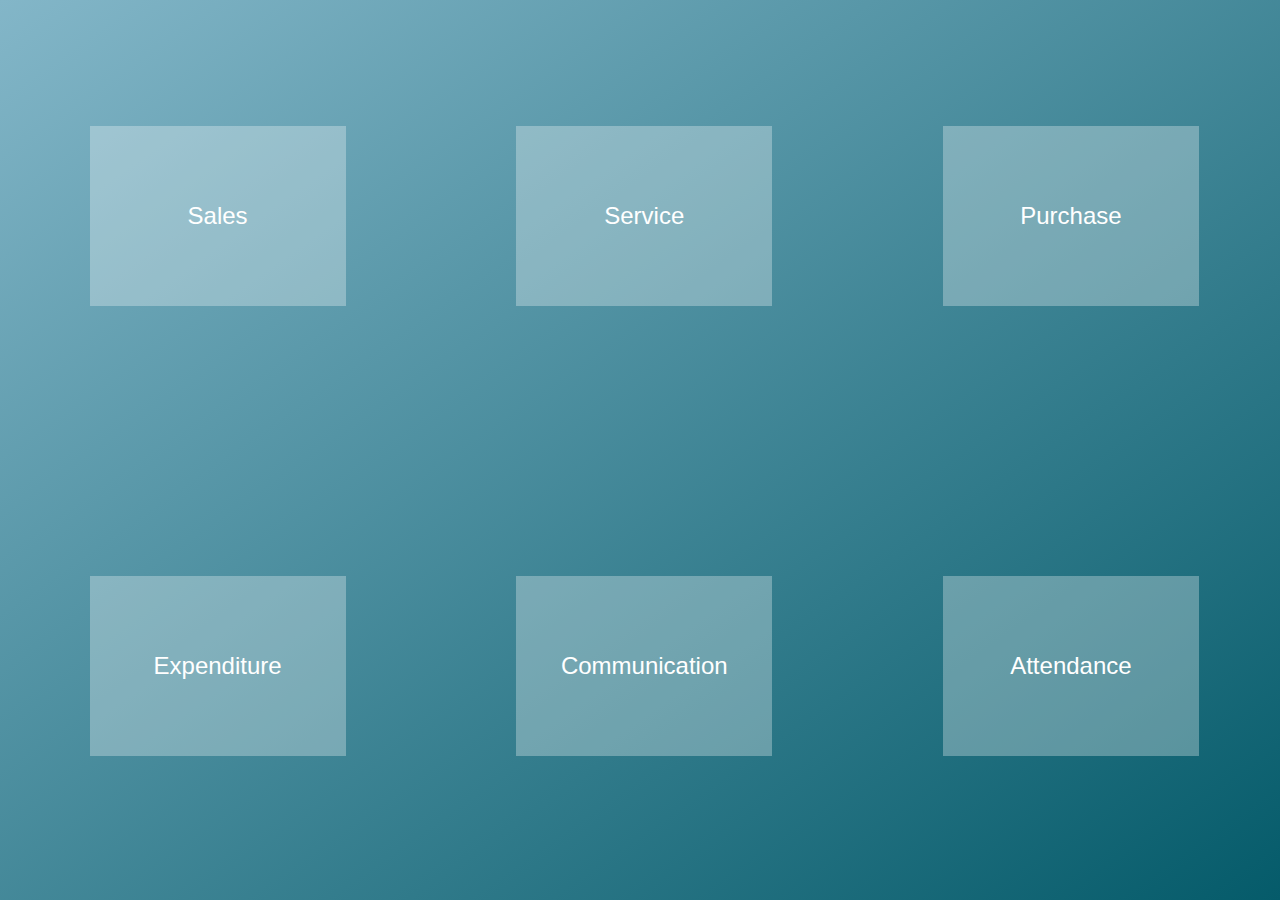
<file: index.html>
<!DOCTYPE html>
<html>

    <head>
        <title>Glass Dashboard</title>
        <link rel="stylesheet" href="style.css">
    </head>

    <body>
        <div class="page">
            <div class="container">
                <button class="glass-button"><a href="index1.html">Sales</a></button>
                <button class="glass-button"><a href="index2.html">Service</a></button>
                <button class="glass-button"><a href="index3.html">Purchase</a></button>
                <button class="glass-button"><a href="index4.html">Expenditure</a></button>
                <button class="glass-button"><a href="index5.html">Communication</a></button>
                <button class="glass-button"><a href="index6.html">Attendance</a></button>
            </div>
        </div>
    </body>

</html>
</file>
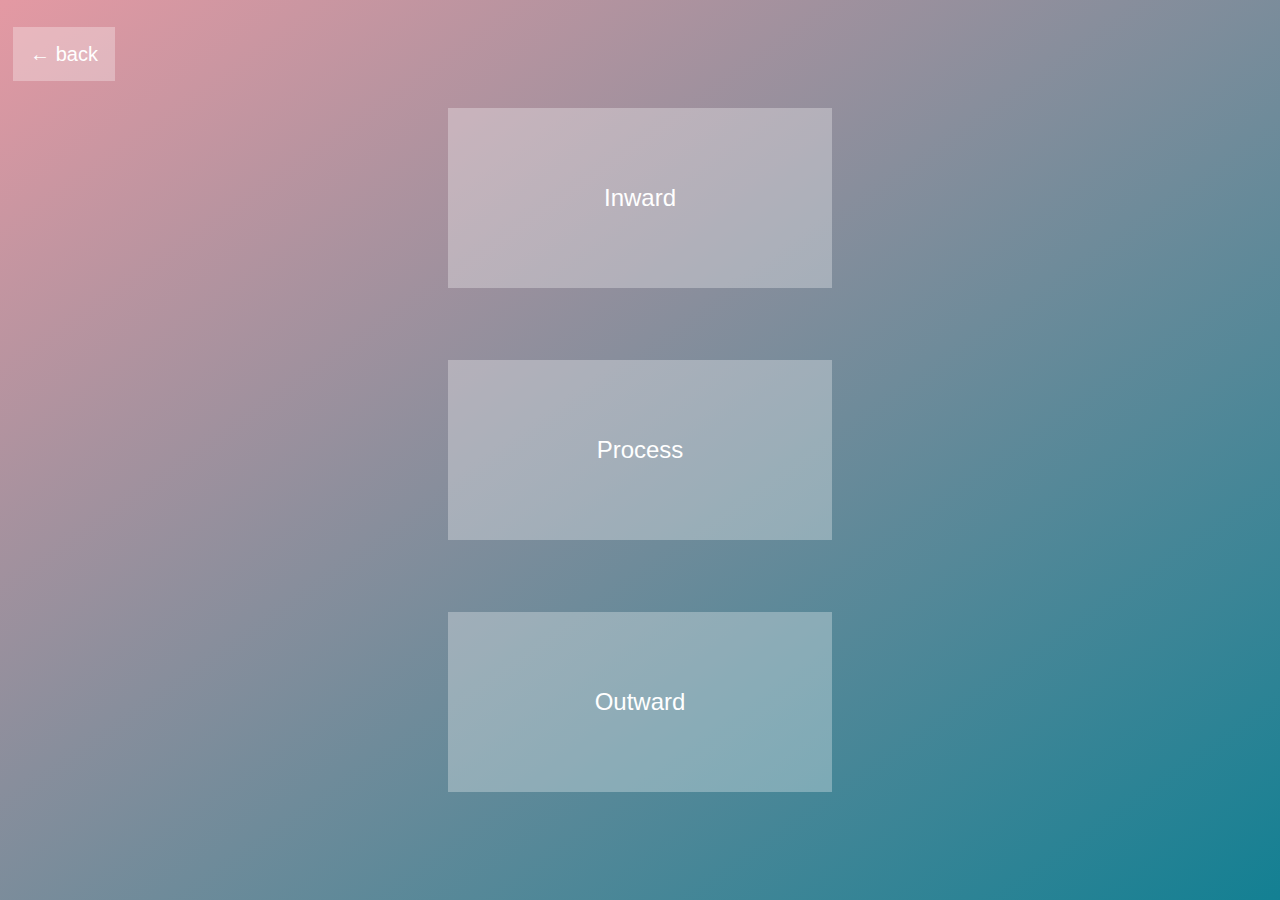
<file: index1.html>
<!DOCTYPE html>
<html>

    <head>
        <title>Glass Dashboard</title>
        <link rel="stylesheet" href="style1.css">
    </head>

    <body>
        <div class="page">
            <div class="container">
                <button class="glass-button"><a target="_blank" href="https://forms.gle/oe1Fq9HLUDCaa2Ra7">Inward</a></button>
                <button class="glass-button"><a target="_blank" href="https://forms.gle/AnT5fG4NhqiihYik9">Process</a></button>
                <button class="glass-button"><a target="_blank" href="https://forms.gle/mkbyykxnZsEmXiJ58">Outward</a></button>
                <button class="glass-back-button"><span>&#8592;</span><a href="index.html">  back</a></button>
            </div>
        </div>
    </body>

</html>
</file>
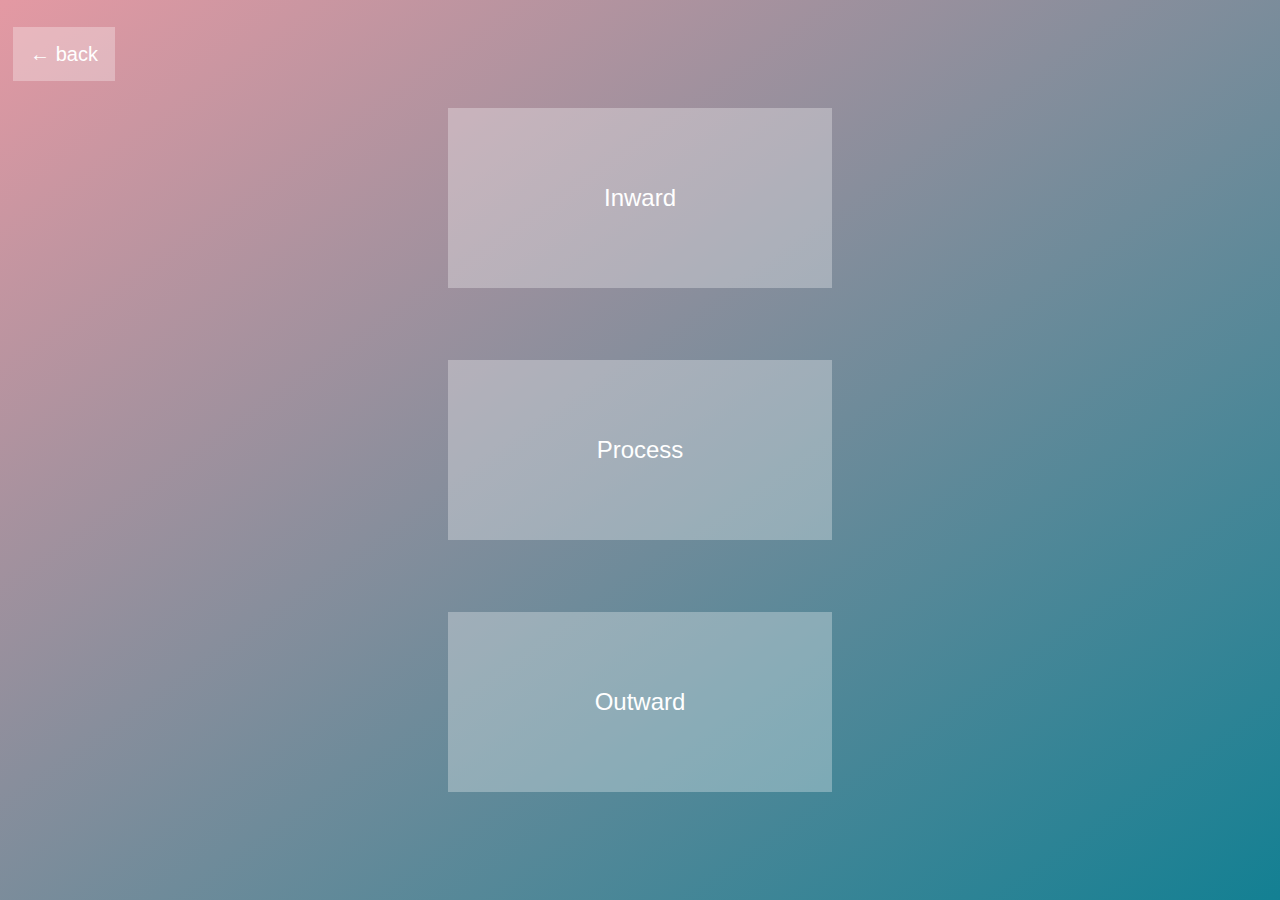
<file: index2.html>
<!DOCTYPE html>
<html>

    <head>
        <title>Glass Dashboard</title>
        <link rel="stylesheet" href="style2.css">
    </head>

    <body>
        <div class="page">
            <div class="container">
                <button class="glass-button"><a target="_blank" href="https://forms.gle/ATeYvBD3X9wrLgVu7">Inward</a></button>
                <button class="glass-button"><a target="_blank" href="https://forms.gle/sTE6tFQZk88BymqZ9">Process</a></button>
                <button class="glass-button"><a target="_blank" href="https://forms.gle/zPD3EyzqRydsPPkV6">Outward</a></button>
                <button class="glass-back-button"><span>&#8592;</span><a href="index.html"> back</a></button>
            </div>
        </div>
    </body>

</html>
</file>
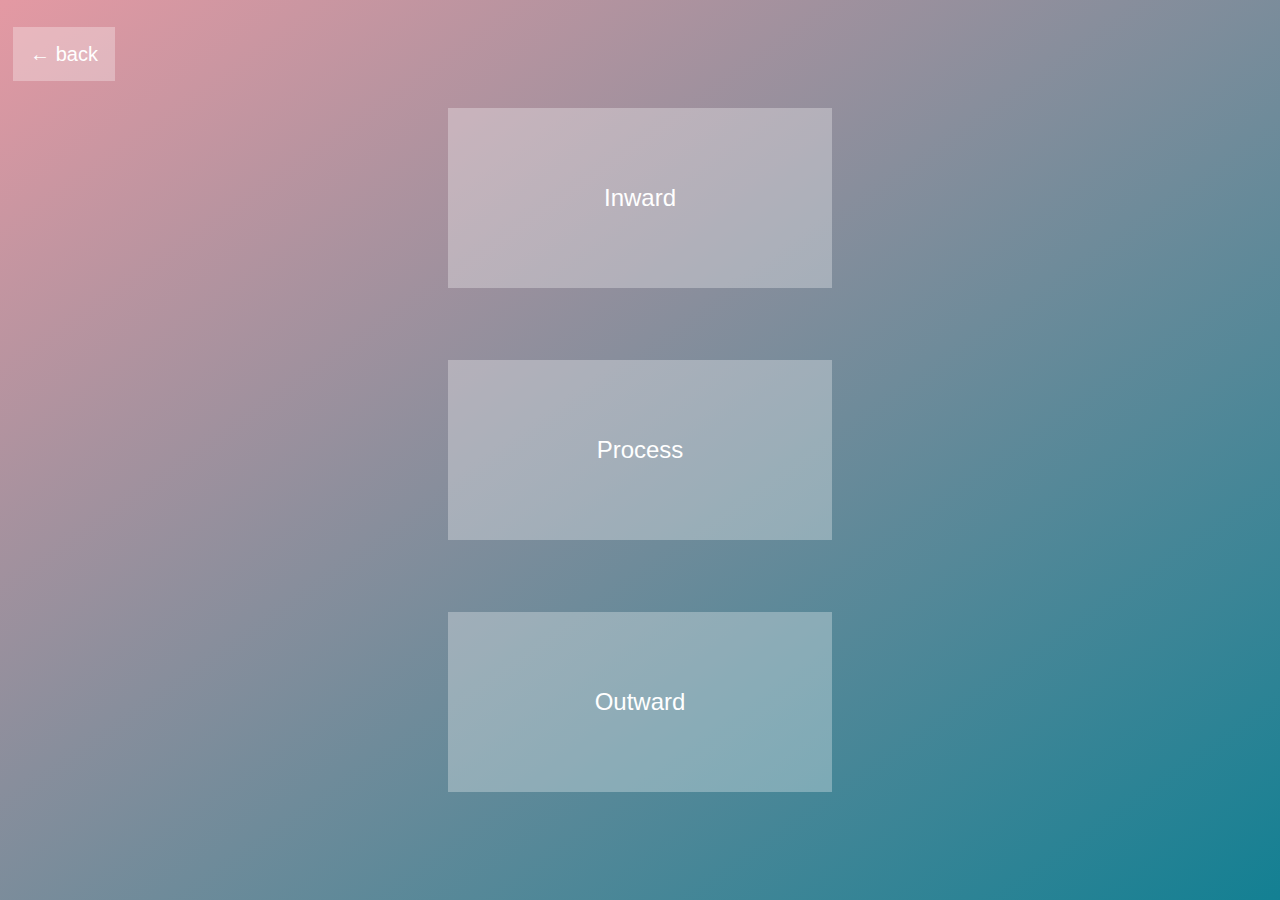
<file: index3.html>
<!DOCTYPE html>
<html>

    <head>
        <title>Glass Dashboard</title>
        <link rel="stylesheet" href="style3.css">
    </head>

    <body>
        <div class="page">
            <div class="container">
                                <button class="glass-button"><a target="_blank" href="">Inward</a></button>
                                <button class="glass-button"><a target="_blank" href="">Process</a></button>
                                <button class="glass-button"><a target="_blank" href="">Outward</a></button>
                <button class="glass-back-button"><span>&#8592;</span><a href="index.html"> back</a></button>
            </div>
        </div>
    </body>

</html>
</file>
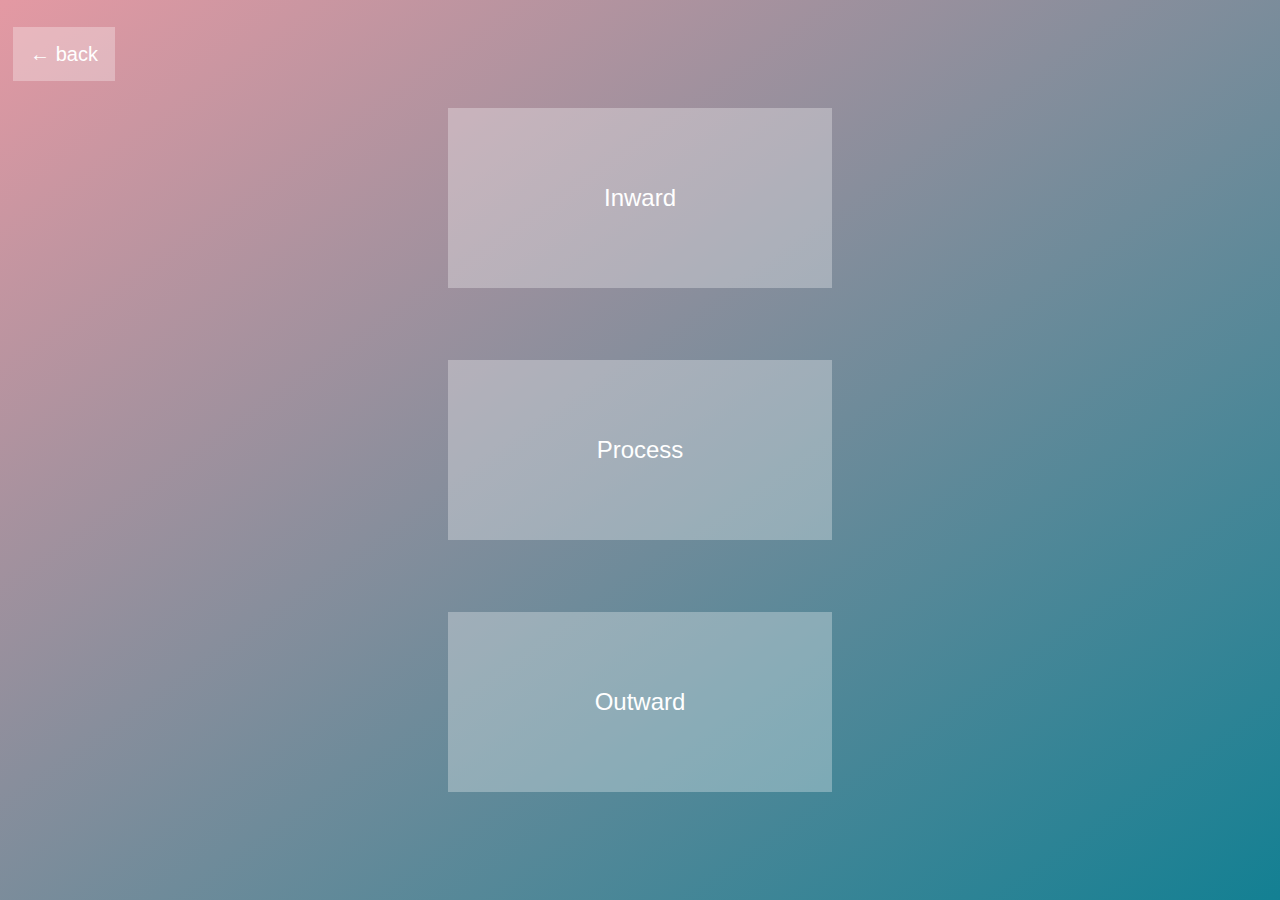
<file: index4.html>
<!DOCTYPE html>
<html>

    <head>
        <title>Glass Dashboard</title>
        <link rel="stylesheet" href="style4.css">
    </head>

    <body>
        <div class="page">
            <div class="container">
                                <button class="glass-button"><a target="_blank" href="">Inward</a></button>
                                <button class="glass-button"><a target="_blank" href="">Process</a></button>
                                <button class="glass-button"><a target="_blank" href="">Outward</a></button>
                <button class="glass-back-button"><span>&#8592;</span><a href="index.html"> back</a></button>
            </div>
        </div>
    </body>

</html>
</file>
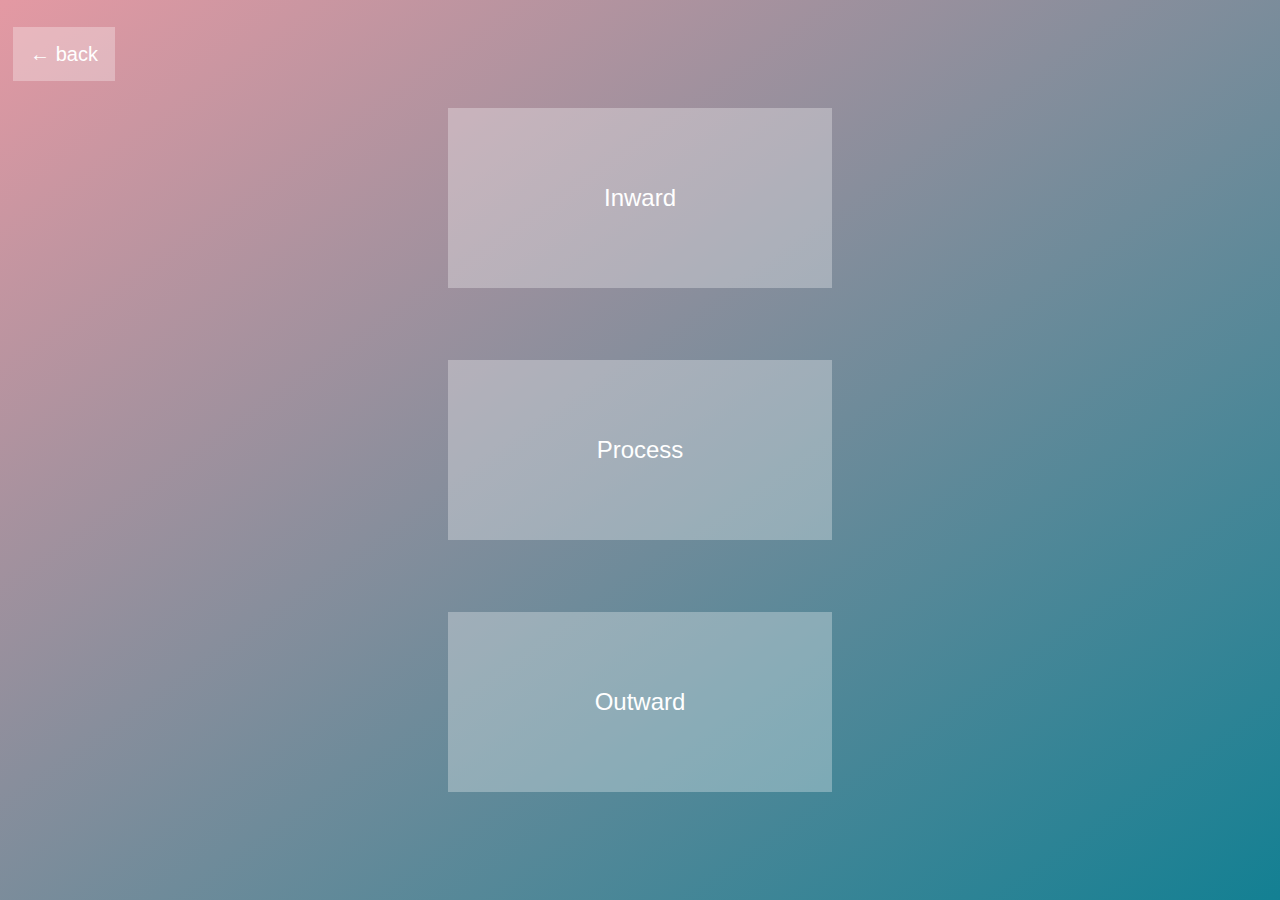
<file: index5.html>
<!DOCTYPE html>
<html>

    <head>
        <title>Glass Dashboard</title>
        <link rel="stylesheet" href="style5.css">
    </head>

    <body>
        <div class="page">
            <div class="container">
                                <button class="glass-button"><a target="_blank" href="">Inward</a></button>
                                <button class="glass-button"><a target="_blank" href="">Process</a></button>
                                <button class="glass-button"><a target="_blank" href="">Outward</a></button>
                <button class="glass-back-button"><span>&#8592;</span><a href="index.html"> back</a></button>
            </div>
        </div>
    </body>

</html>
</file>
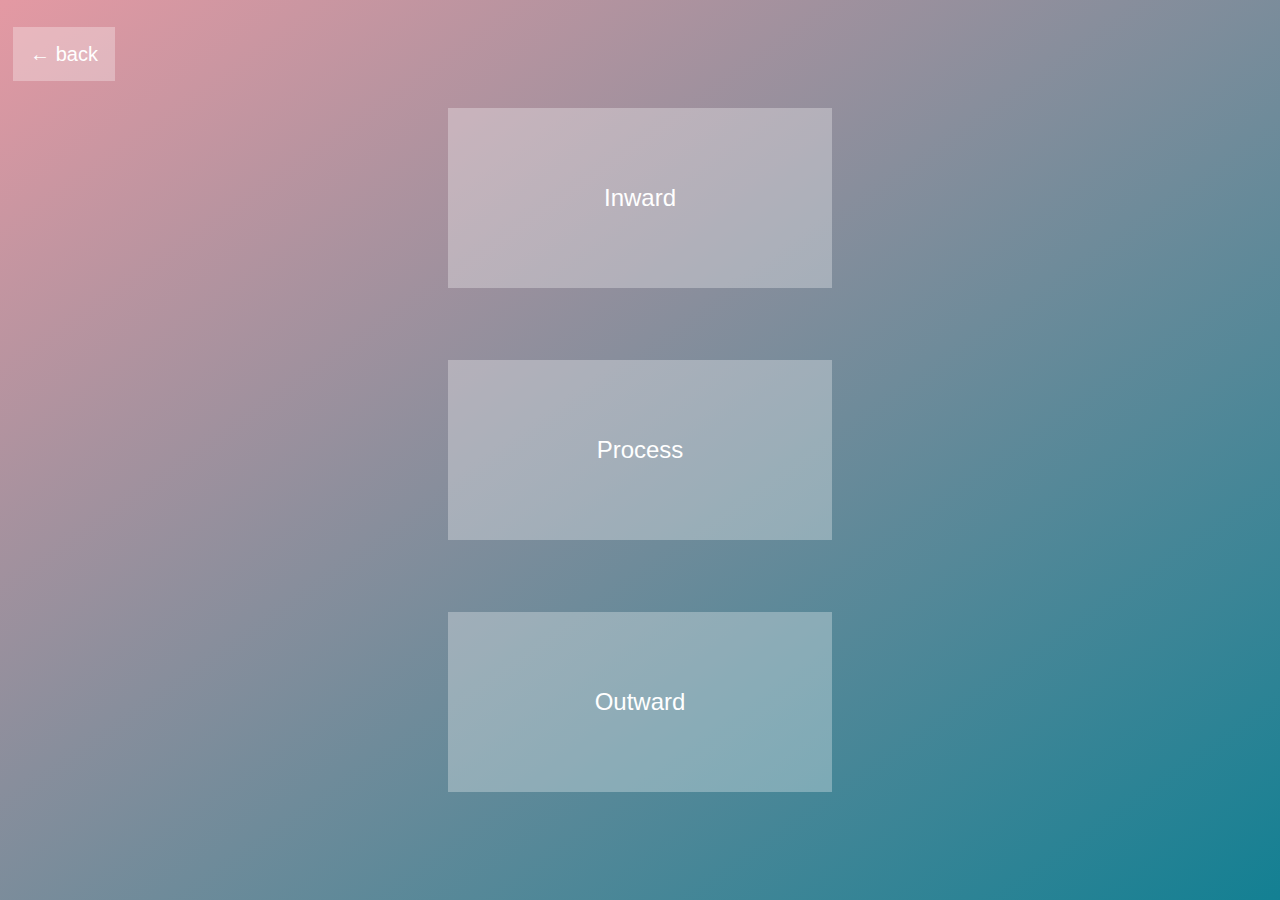
<file: index6.html>
<!DOCTYPE html>
<html>

    <head>
        <title>Glass Dashboard</title>
        <link rel="stylesheet" href="style6.css">
    </head>

    <body>
        <div class="page">
            <div class="container">
                                <button class="glass-button"><a target="_blank" href="">Inward</a></button>
                                <button class="glass-button"><a target="_blank" href="">Process</a></button>
                                <button class="glass-button"><a target="_blank" href="">Outward</a></button>
                <button class="glass-back-button"><span>&#8592;</span><a href="index.html"> back</a></button>
            </div>
        </div>
    </body>

</html>
</file>
<file: style.css>
*{
    margin: 0;
    padding: 0;
    border: 0;
    overflow: hidden;
}

.page{
      height: 100vh;
      width: 100vw;
      background: linear-gradient(to bottom right, #83b6c8, #055b6a);
      position: relative;
}

.container {
  height: 100vh;
  width: 100vw;
  position: absolute;
  top: 14vh;
  left: 7vw;
  display: grid;
  grid-template-columns: repeat(3, 1fr);
  grid-template-rows: repeat(2, 1fr);
}

.glass-button {
  background: rgba(255, 255, 255, 0.3);
  border: none;
  color: #fff;
  cursor: pointer;
  font-size: 24px;
  outline: none;
  transition: all 0.3s ease;
  width: 60%;
  height: 40%;
}

.glass-button:hover {
  background: rgba(255, 255, 255, 0.5);
  transform: translateY(-5px);
}

a {
  color: #fff;
  text-decoration: none;
}
</file>
<file: style1.css>
*{
    margin: 0;
    padding: 0;
    border: 0;
}

.page{
      height: 100vh;
      width: 100vw;
      background: linear-gradient(to bottom right, #e499a3, #138093);
      position: relative;
}

.container {
  position: relative;
  height: 100vh;
  width: 100vw;
  display: flex;
  justify-content: center;
  align-items: center;
  flex-direction: column ;
  gap: 8vh;
}

.glass-button {
  background: rgba(255, 255, 255, 0.3);
  border: none;
  color: #fff;
  cursor: pointer;
  font-size: 24px;
  outline: none;
  transition: all 0.3s ease;
  width: 30%;
  height: 20%;
}

.glass-button:hover {
  background: rgba(255, 255, 255, 0.5);
  transform: translateY(-5px);
}

.glass-back-button {
  height: 6vh;
  width: 8vw;
  position: absolute;
  top: 3vh;
  left: 1vw;
  background: rgba(255, 255, 255, 0.3);
  border: none;
  color: #fff;
  cursor: pointer;
  font-size: 20px;
  outline: none;
  transition: all 0.3s ease;
}

.glass-back-button:hover {
  background-color: rgba(255, 255, 255, 0.5);
  transform: translateY(-5px);
}

a {
  color: #fff;
  text-decoration: none;
}
</file>
<file: style2.css>
*{
    margin: 0;
    padding: 0;
    border: 0;
}

.page{
      height: 100vh;
      width: 100vw;
      background: linear-gradient(to bottom right, #e499a3, #138093);
      position: relative;
}

.container {
  position: relative;
  height: 100vh;
  width: 100vw;
  display: flex;
  justify-content: center;
  align-items: center;
  flex-direction: column ;
  gap: 8vh;
}

.glass-button {
  background: rgba(255, 255, 255, 0.3);
  border: none;
  color: #fff;
  cursor: pointer;
  font-size: 24px;
  outline: none;
  transition: all 0.3s ease;
  width: 30%;
  height: 20%;
}

.glass-button:hover {
  background: rgba(255, 255, 255, 0.5);
  transform: translateY(-5px);
}

.glass-back-button {
  height: 6vh;
  width: 8vw;
  position: absolute;
  top: 3vh;
  left: 1vw;
  background: rgba(255, 255, 255, 0.3);
  border: none;
  color: #fff;
  cursor: pointer;
  font-size: 20px;
  outline: none;
  transition: all 0.3s ease;
}

.glass-back-button:hover {
  background-color: rgba(255, 255, 255, 0.5);
  transform: translateY(-5px);
}

a {
  color: #fff;
  text-decoration: none;
}
</file>
<file: style3.css>
*{
    margin: 0;
    padding: 0;
    border: 0;
}

.page{
      height: 100vh;
      width: 100vw;
      background: linear-gradient(to bottom right, #e499a3, #138093);
      position: relative;
}

.container {
  position: relative;
  height: 100vh;
  width: 100vw;
  display: flex;
  justify-content: center;
  align-items: center;
  flex-direction: column ;
  gap: 8vh;
}

.glass-button {
  background: rgba(255, 255, 255, 0.3);
  border: none;
  color: #fff;
  cursor: pointer;
  font-size: 24px;
  outline: none;
  transition: all 0.3s ease;
  width: 30%;
  height: 20%;
}

.glass-button:hover {
  background: rgba(255, 255, 255, 0.5);
  transform: translateY(-5px);
}

.glass-back-button {
  height: 6vh;
  width: 8vw;
  position: absolute;
  top: 3vh;
  left: 1vw;
  background: rgba(255, 255, 255, 0.3);
  border: none;
  color: #fff;
  cursor: pointer;
  font-size: 20px;
  outline: none;
  transition: all 0.3s ease;
}

.glass-back-button:hover {
  background-color: rgba(255, 255, 255, 0.5);
  transform: translateY(-5px);
}

a {
  color: #fff;
  text-decoration: none;
}
</file>
<file: style4.css>
*{
    margin: 0;
    padding: 0;
    border: 0;
}

.page{
      height: 100vh;
      width: 100vw;
      background: linear-gradient(to bottom right, #e499a3, #138093);
      position: relative;
}

.container {
  position: relative;
  height: 100vh;
  width: 100vw;
  display: flex;
  justify-content: center;
  align-items: center;
  flex-direction: column ;
  gap: 8vh;
}

.glass-button {
  background: rgba(255, 255, 255, 0.3);
  border: none;
  color: #fff;
  cursor: pointer;
  font-size: 24px;
  outline: none;
  transition: all 0.3s ease;
  width: 30%;
  height: 20%;
}

.glass-button:hover {
  background: rgba(255, 255, 255, 0.5);
  transform: translateY(-5px);
}

.glass-back-button {
  height: 6vh;
  width: 8vw;
  position: absolute;
  top: 3vh;
  left: 1vw;
  background: rgba(255, 255, 255, 0.3);
  border: none;
  color: #fff;
  cursor: pointer;
  font-size: 20px;
  outline: none;
  transition: all 0.3s ease;
}

.glass-back-button:hover {
  background-color: rgba(255, 255, 255, 0.5);
  transform: translateY(-5px);
}

a {
  color: #fff;
  text-decoration: none;
}
</file>
<file: style5.css>
*{
    margin: 0;
    padding: 0;
    border: 0;
}

.page{
      height: 100vh;
      width: 100vw;
      background: linear-gradient(to bottom right, #e499a3, #138093);
      position: relative;
}

.container {
  position: relative;
  height: 100vh;
  width: 100vw;
  display: flex;
  justify-content: center;
  align-items: center;
  flex-direction: column ;
  gap: 8vh;
}

.glass-button {
  background: rgba(255, 255, 255, 0.3);
  border: none;
  color: #fff;
  cursor: pointer;
  font-size: 24px;
  outline: none;
  transition: all 0.3s ease;
  width: 30%;
  height: 20%;
}

.glass-button:hover {
  background: rgba(255, 255, 255, 0.5);
  transform: translateY(-5px);
}

.glass-back-button {
  height: 6vh;
  width: 8vw;
  position: absolute;
  top: 3vh;
  left: 1vw;
  background: rgba(255, 255, 255, 0.3);
  border: none;
  color: #fff;
  cursor: pointer;
  font-size: 20px;
  outline: none;
  transition: all 0.3s ease;
}

.glass-back-button:hover {
  background-color: rgba(255, 255, 255, 0.5);
  transform: translateY(-5px);
}

a {
  color: #fff;
  text-decoration: none;
}
</file>
<file: style6.css>
*{
    margin: 0;
    padding: 0;
    border: 0;
}

.page{
      height: 100vh;
      width: 100vw;
      background: linear-gradient(to bottom right, #e499a3, #138093);
      position: relative;
}

.container {
  position: relative;
  height: 100vh;
  width: 100vw;
  display: flex;
  justify-content: center;
  align-items: center;
  flex-direction: column ;
  gap: 8vh;
}

.glass-button {
  background: rgba(255, 255, 255, 0.3);
  border: none;
  color: #fff;
  cursor: pointer;
  font-size: 24px;
  outline: none;
  transition: all 0.3s ease;
  width: 30%;
  height: 20%;
}

.glass-button:hover {
  background: rgba(255, 255, 255, 0.5);
  transform: translateY(-5px);
}

.glass-back-button {
  height: 6vh;
  width: 8vw;
  position: absolute;
  top: 3vh;
  left: 1vw;
  background: rgba(255, 255, 255, 0.3);
  border: none;
  color: #fff;
  cursor: pointer;
  font-size: 20px;
  outline: none;
  transition: all 0.3s ease;
}

.glass-back-button:hover {
  background-color: rgba(255, 255, 255, 0.5);
  transform: translateY(-5px);
}

a {
  color: #fff;
  text-decoration: none;
}
</file>
